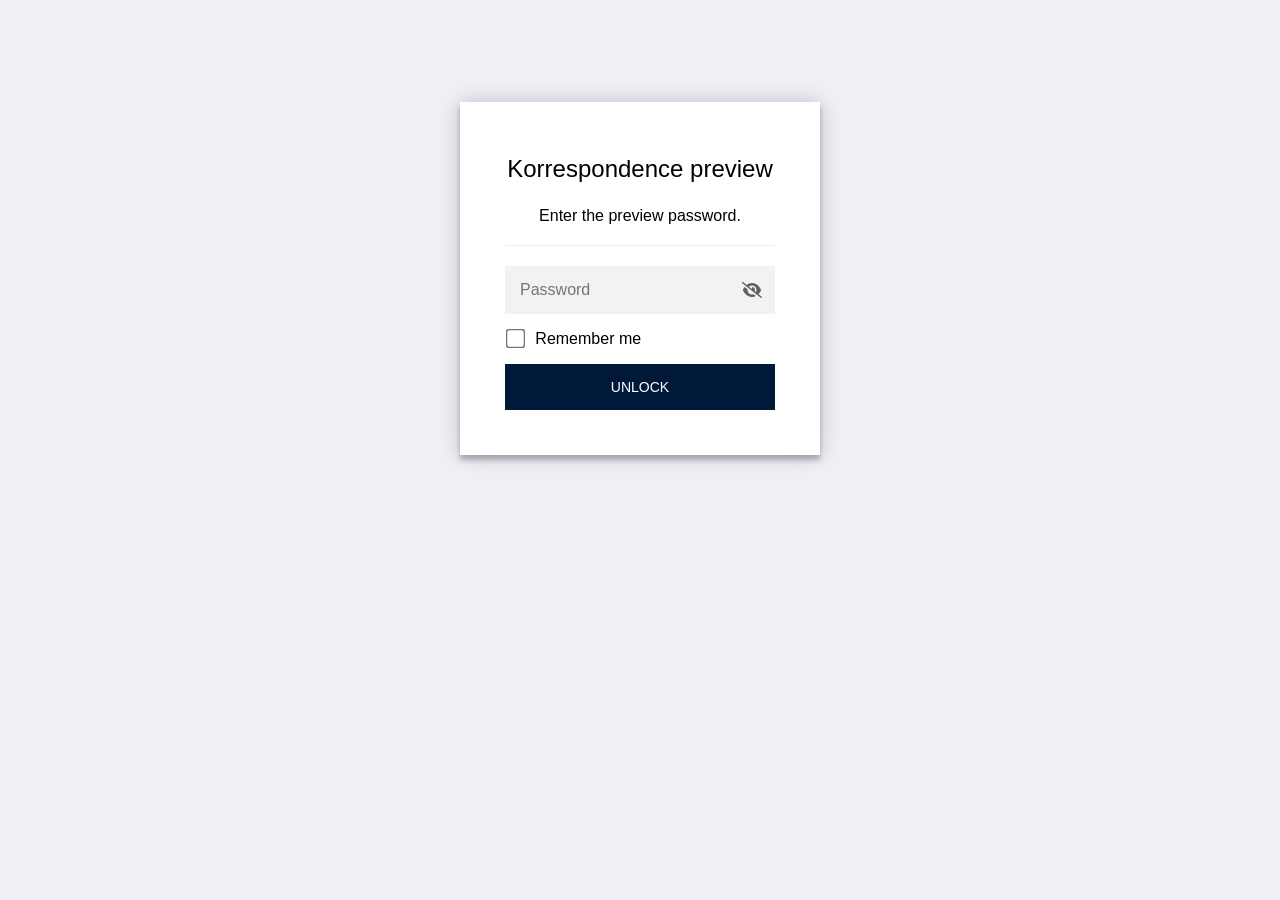
<file: index.html>
<!DOCTYPE html>
<html class="staticrypt-html">
    <head>
        <meta charset="utf-8" />
        <title>Korrespondence preview</title>
        <meta name="viewport" content="width=device-width, initial-scale=1" />

        <!-- do not cache this page -->
        <meta http-equiv="cache-control" content="max-age=0" />
        <meta http-equiv="cache-control" content="no-cache" />
        <meta http-equiv="expires" content="0" />
        <meta http-equiv="expires" content="Tue, 01 Jan 1980 1:00:00 GMT" />
        <meta http-equiv="pragma" content="no-cache" />

        <style>
            .staticrypt-hr {
                margin-top: 20px;
                margin-bottom: 20px;
                border: 0;
                border-top: 1px solid #eee;
            }

            .staticrypt-page {
                width: 360px;
                padding: 8% 0 0;
                margin: auto;
                box-sizing: border-box;
            }

            .staticrypt-form {
                position: relative;
                z-index: 1;
                background: #ffffff;
                max-width: 360px;
                margin: 0 auto 100px;
                padding: 45px;
                text-align: center;
                box-shadow: 0 0 20px 0 rgba(0, 0, 0, 0.2), 0 5px 5px 0 rgba(0, 0, 0, 0.24);
            }

            .staticrypt-form input[type="password"],
            input[type="text"] {
                background: inherit;
                border: 0;
                box-sizing: border-box; /* This ensures padding is included in the total width */
                font-size: 14px;
                outline: 0;
                padding: 15px 30px 15px 15px; /* Adjust the padding to ensure there is space for the icon */
                width: 100%;
            }

            .staticrypt-password-container {
                position: relative;
                outline: 0;
                background: #f2f2f2;
                width: 100%;
                border: 0;
                margin: 0 0 15px;
                box-sizing: border-box;
            }

            .staticrypt-toggle-password-visibility {
                cursor: pointer;
                height: 20px;
                opacity: 60%;
                padding: 13px;
                position: absolute;
                right: 0;
                top: 50%;
                transform: translateY(-50%);
                width: 20px;
            }

            .staticrypt-form .staticrypt-decrypt-button {
                text-transform: uppercase;
                outline: 0;
                background: #001938;
                width: 100%;
                border: 0;
                padding: 15px;
                color: #ffffff;
                font-size: 14px;
                cursor: pointer;
            }

            .staticrypt-form .staticrypt-decrypt-button:hover,
            .staticrypt-form .staticrypt-decrypt-button:active,
            .staticrypt-form .staticrypt-decrypt-button:focus {
                background: #001938;
                filter: brightness(92%);
            }

            .staticrypt-html {
                height: 100%;
            }

            .staticrypt-body {
                height: 100%;
                margin: 0;
            }

            .staticrypt-content {
                height: 100%;
                margin-bottom: 1em;
                background: #eef0f6;
                font-family: "Arial", sans-serif;
                -webkit-font-smoothing: antialiased;
                -moz-osx-font-smoothing: grayscale;
            }

            .staticrypt-instructions {
                margin-top: -1em;
                margin-bottom: 1em;
            }

            .staticrypt-title {
                font-size: 1.5em;
            }

            label.staticrypt-remember {
                display: flex;
                align-items: center;
                margin-bottom: 1em;
            }

            .staticrypt-remember input[type="checkbox"] {
                transform: scale(1.5);
                margin-right: 1em;
            }

            .hidden {
                display: none !important;
            }

            .staticrypt-spinner-container {
                height: 100%;
                display: flex;
                align-items: center;
                justify-content: center;
            }

            .staticrypt-spinner {
                display: inline-block;
                width: 2rem;
                height: 2rem;
                vertical-align: text-bottom;
                border: 0.25em solid gray;
                border-right-color: transparent;
                border-radius: 50%;
                -webkit-animation: spinner-border 0.75s linear infinite;
                animation: spinner-border 0.75s linear infinite;
                animation-duration: 0.75s;
                animation-timing-function: linear;
                animation-delay: 0s;
                animation-iteration-count: infinite;
                animation-direction: normal;
                animation-fill-mode: none;
                animation-play-state: running;
                animation-name: spinner-border;
            }

            @keyframes spinner-border {
                100% {
                    transform: rotate(360deg);
                }
            }

            @media screen and (-webkit-min-device-pixel-ratio: 0) {
                .staticrypt-form input[type="password"],
                input[type="text"] {
                    font-size: 16px;
                }
            }
        </style>
    </head>

    <body class="staticrypt-body">
        <div id="staticrypt_loading" class="staticrypt-spinner-container">
            <div class="staticrypt-spinner"></div>
        </div>

        <div id="staticrypt_content" class="staticrypt-content hidden">
            <div class="staticrypt-page">
                <div class="staticrypt-form">
                    <div class="staticrypt-instructions">
                        <p class="staticrypt-title">Korrespondence preview</p>
                        <p>Enter the preview password.</p>
                    </div>

                    <hr class="staticrypt-hr" />

                    <form id="staticrypt-form" action="#" method="post">
                        <div class="staticrypt-password-container">
                            <input
                                id="staticrypt-password"
                                type="password"
                                name="password"
                                placeholder="Password"
                                autofocus
                            />

                            <img
                                class="staticrypt-toggle-password-visibility"
                                alt="Show password"
                                title="Show password"
                                src="[data-uri]"
                            />
                        </div>

                        <label id="staticrypt-remember-label" class="staticrypt-remember hidden">
                            <input id="staticrypt-remember" type="checkbox" name="remember" />
                            Remember me
                        </label>

                        <input type="submit" class="staticrypt-decrypt-button" value="Unlock" />
                    </form>
                </div>
            </div>
        </div>

        <script>
            // these variables will be filled when generating the file - the template format is 'variable_name'
            const staticryptInitiator = ((function(){
  const exports = {};
  const cryptoEngine = ((function(){
  const exports = {};
  const { subtle } = crypto;

const IV_BITS = 16 * 8;
const HEX_BITS = 4;
const ENCRYPTION_ALGO = "AES-CBC";

/**
 * Translates between utf8 encoded hexadecimal strings
 * and Uint8Array bytes.
 */
const HexEncoder = {
    /**
     * hex string -> bytes
     * @param {string} hexString
     * @returns {Uint8Array}
     */
    parse: function (hexString) {
        if (hexString.length % 2 !== 0) throw "Invalid hexString";
        const arrayBuffer = new Uint8Array(hexString.length / 2);

        for (let i = 0; i < hexString.length; i += 2) {
            const byteValue = parseInt(hexString.substring(i, i + 2), 16);
            if (isNaN(byteValue)) {
                throw "Invalid hexString";
            }
            arrayBuffer[i / 2] = byteValue;
        }
        return arrayBuffer;
    },

    /**
     * bytes -> hex string
     * @param {Uint8Array} bytes
     * @returns {string}
     */
    stringify: function (bytes) {
        const hexBytes = [];

        for (let i = 0; i < bytes.length; ++i) {
            let byteString = bytes[i].toString(16);
            if (byteString.length < 2) {
                byteString = "0" + byteString;
            }
            hexBytes.push(byteString);
        }
        return hexBytes.join("");
    },
};

/**
 * Translates between utf8 strings and Uint8Array bytes.
 */
const UTF8Encoder = {
    parse: function (str) {
        return new TextEncoder().encode(str);
    },

    stringify: function (bytes) {
        return new TextDecoder().decode(bytes);
    },
};

/**
 * Salt and encrypt a msg with a password.
 */
async function encrypt(msg, hashedPassword) {
    // Must be 16 bytes, unpredictable, and preferably cryptographically random. However, it need not be secret.
    // https://developer.mozilla.org/en-US/docs/Web/API/SubtleCrypto/encrypt#parameters
    const iv = crypto.getRandomValues(new Uint8Array(IV_BITS / 8));

    const key = await subtle.importKey("raw", HexEncoder.parse(hashedPassword), ENCRYPTION_ALGO, false, ["encrypt"]);

    const encrypted = await subtle.encrypt(
        {
            name: ENCRYPTION_ALGO,
            iv: iv,
        },
        key,
        UTF8Encoder.parse(msg)
    );

    // iv will be 32 hex characters, we prepend it to the ciphertext for use in decryption
    return HexEncoder.stringify(iv) + HexEncoder.stringify(new Uint8Array(encrypted));
}
exports.encrypt = encrypt;

/**
 * Decrypt a salted msg using a password.
 *
 * @param {string} encryptedMsg
 * @param {string} hashedPassword
 * @returns {Promise<string>}
 */
async function decrypt(encryptedMsg, hashedPassword) {
    const ivLength = IV_BITS / HEX_BITS;
    const iv = HexEncoder.parse(encryptedMsg.substring(0, ivLength));
    const encrypted = encryptedMsg.substring(ivLength);

    const key = await subtle.importKey("raw", HexEncoder.parse(hashedPassword), ENCRYPTION_ALGO, false, ["decrypt"]);

    const outBuffer = await subtle.decrypt(
        {
            name: ENCRYPTION_ALGO,
            iv: iv,
        },
        key,
        HexEncoder.parse(encrypted)
    );

    return UTF8Encoder.stringify(new Uint8Array(outBuffer));
}
exports.decrypt = decrypt;

/**
 * Salt and hash the password so it can be stored in localStorage without opening a password reuse vulnerability.
 *
 * @param {string} password
 * @param {string} salt
 * @returns {Promise<string>}
 */
async function hashPassword(password, salt) {
    // we hash the password in multiple steps, each adding more iterations. This is because we used to allow less
    // iterations, so for backward compatibility reasons, we need to support going from that to more iterations.
    let hashedPassword = await hashLegacyRound(password, salt);

    hashedPassword = await hashSecondRound(hashedPassword, salt);

    return hashThirdRound(hashedPassword, salt);
}
exports.hashPassword = hashPassword;

/**
 * This hashes the password with 1k iterations. This is a low number, we need this function to support backwards
 * compatibility.
 *
 * @param {string} password
 * @param {string} salt
 * @returns {Promise<string>}
 */
function hashLegacyRound(password, salt) {
    return pbkdf2(password, salt, 1000, "SHA-1");
}
exports.hashLegacyRound = hashLegacyRound;

/**
 * Add a second round of iterations. This is because we used to use 1k, so for backwards compatibility with
 * remember-me/autodecrypt links, we need to support going from that to more iterations.
 *
 * @param hashedPassword
 * @param salt
 * @returns {Promise<string>}
 */
function hashSecondRound(hashedPassword, salt) {
    return pbkdf2(hashedPassword, salt, 14000, "SHA-256");
}
exports.hashSecondRound = hashSecondRound;

/**
 * Add a third round of iterations to bring total number to 600k. This is because we used to use 1k, then 15k, so for
 * backwards compatibility with remember-me/autodecrypt links, we need to support going from that to more iterations.
 *
 * @param hashedPassword
 * @param salt
 * @returns {Promise<string>}
 */
function hashThirdRound(hashedPassword, salt) {
    return pbkdf2(hashedPassword, salt, 585000, "SHA-256");
}
exports.hashThirdRound = hashThirdRound;

/**
 * Salt and hash the password so it can be stored in localStorage without opening a password reuse vulnerability.
 *
 * @param {string} password
 * @param {string} salt
 * @param {int} iterations
 * @param {string} hashAlgorithm
 * @returns {Promise<string>}
 */
async function pbkdf2(password, salt, iterations, hashAlgorithm) {
    const key = await subtle.importKey("raw", UTF8Encoder.parse(password), "PBKDF2", false, ["deriveBits"]);

    const keyBytes = await subtle.deriveBits(
        {
            name: "PBKDF2",
            hash: hashAlgorithm,
            iterations,
            salt: UTF8Encoder.parse(salt),
        },
        key,
        256
    );

    return HexEncoder.stringify(new Uint8Array(keyBytes));
}

function generateRandomSalt() {
    const bytes = crypto.getRandomValues(new Uint8Array(128 / 8));

    return HexEncoder.stringify(new Uint8Array(bytes));
}
exports.generateRandomSalt = generateRandomSalt;

async function signMessage(hashedPassword, message) {
    const key = await subtle.importKey(
        "raw",
        HexEncoder.parse(hashedPassword),
        {
            name: "HMAC",
            hash: "SHA-256",
        },
        false,
        ["sign"]
    );
    const signature = await subtle.sign("HMAC", key, UTF8Encoder.parse(message));

    return HexEncoder.stringify(new Uint8Array(signature));
}
exports.signMessage = signMessage;

function getRandomAlphanum() {
    const possibleCharacters = "abcdefghijklmnopqrstuvwxyzABCDEFGHIJKLMNOPQRSTUVWXYZ0123456789";

    let byteArray;
    let parsedInt;

    // Keep generating new random bytes until we get a value that falls
    // within a range that can be evenly divided by possibleCharacters.length
    do {
        byteArray = crypto.getRandomValues(new Uint8Array(1));
        // extract the lowest byte to get an int from 0 to 255 (probably unnecessary, since we're only generating 1 byte)
        parsedInt = byteArray[0] & 0xff;
    } while (parsedInt >= 256 - (256 % possibleCharacters.length));

    // Take the modulo of the parsed integer to get a random number between 0 and totalLength - 1
    const randomIndex = parsedInt % possibleCharacters.length;

    return possibleCharacters[randomIndex];
}

/**
 * Generate a random string of a given length.
 *
 * @param {int} length
 * @returns {string}
 */
function generateRandomString(length) {
    let randomString = "";

    for (let i = 0; i < length; i++) {
        randomString += getRandomAlphanum();
    }

    return randomString;
}
exports.generateRandomString = generateRandomString;

  return exports;
})());
const codec = ((function(){
  const exports = {};
  /**
 * Initialize the codec with the provided cryptoEngine - this return functions to encode and decode messages.
 *
 * @param cryptoEngine - the engine to use for encryption / decryption
 */
function init(cryptoEngine) {
    const exports = {};

    /**
     * Top-level function for encoding a message.
     * Includes password hashing, encryption, and signing.
     *
     * @param {string} msg
     * @param {string} password
     * @param {string} salt
     *
     * @returns {string} The encoded text
     */
    async function encode(msg, password, salt) {
        const hashedPassword = await cryptoEngine.hashPassword(password, salt);

        const encrypted = await cryptoEngine.encrypt(msg, hashedPassword);

        // we use the hashed password in the HMAC because this is effectively what will be used a password (so we can store
        // it in localStorage safely, we don't use the clear text password)
        const hmac = await cryptoEngine.signMessage(hashedPassword, encrypted);

        return hmac + encrypted;
    }
    exports.encode = encode;

    /**
     * Encode using a password that has already been hashed. This is useful to encode multiple messages in a row, that way
     * we don't need to hash the password multiple times.
     *
     * @param {string} msg
     * @param {string} hashedPassword
     *
     * @returns {string} The encoded text
     */
    async function encodeWithHashedPassword(msg, hashedPassword) {
        const encrypted = await cryptoEngine.encrypt(msg, hashedPassword);

        // we use the hashed password in the HMAC because this is effectively what will be used a password (so we can store
        // it in localStorage safely, we don't use the clear text password)
        const hmac = await cryptoEngine.signMessage(hashedPassword, encrypted);

        return hmac + encrypted;
    }
    exports.encodeWithHashedPassword = encodeWithHashedPassword;

    /**
     * Top-level function for decoding a message.
     * Includes signature check and decryption.
     *
     * @param {string} signedMsg
     * @param {string} hashedPassword
     * @param {string} salt
     * @param {int} backwardCompatibleAttempt
     * @param {string} originalPassword
     *
     * @returns {Object} {success: true, decoded: string} | {success: false, message: string}
     */
    async function decode(signedMsg, hashedPassword, salt, backwardCompatibleAttempt = 0, originalPassword = "") {
        const encryptedHMAC = signedMsg.substring(0, 64);
        const encryptedMsg = signedMsg.substring(64);
        const decryptedHMAC = await cryptoEngine.signMessage(hashedPassword, encryptedMsg);

        if (decryptedHMAC !== encryptedHMAC) {
            // we have been raising the number of iterations in the hashing algorithm multiple times, so to support the old
            // remember-me/autodecrypt links we need to try bringing the old hashes up to speed.
            originalPassword = originalPassword || hashedPassword;
            if (backwardCompatibleAttempt === 0) {
                const updatedHashedPassword = await cryptoEngine.hashThirdRound(originalPassword, salt);

                return decode(signedMsg, updatedHashedPassword, salt, backwardCompatibleAttempt + 1, originalPassword);
            }
            if (backwardCompatibleAttempt === 1) {
                let updatedHashedPassword = await cryptoEngine.hashSecondRound(originalPassword, salt);
                updatedHashedPassword = await cryptoEngine.hashThirdRound(updatedHashedPassword, salt);

                return decode(signedMsg, updatedHashedPassword, salt, backwardCompatibleAttempt + 1, originalPassword);
            }

            return { success: false, message: "Signature mismatch" };
        }

        return {
            success: true,
            decoded: await cryptoEngine.decrypt(encryptedMsg, hashedPassword),
        };
    }
    exports.decode = decode;

    return exports;
}
exports.init = init;

  return exports;
})());
const decode = codec.init(cryptoEngine).decode;

/**
 * Initialize the staticrypt module, that exposes functions callbable by the password_template.
 *
 * @param {{
 *  staticryptEncryptedMsgUniqueVariableName: string,
 *  isRememberEnabled: boolean,
 *  rememberDurationInDays: number,
 *  staticryptSaltUniqueVariableName: string,
 * }} staticryptConfig - object of data that is stored on the password_template at encryption time.
 *
 * @param {{
 *  rememberExpirationKey: string,
 *  rememberPassphraseKey: string,
 *  replaceHtmlCallback: function,
 *  clearLocalStorageCallback: function,
 * }} templateConfig - object of data that can be configured by a custom password_template.
 */
function init(staticryptConfig, templateConfig) {
    const exports = {};

    /**
     * Decrypt our encrypted page, replace the whole HTML.
     *
     * @param {string} hashedPassword
     * @returns {Promise<boolean>}
     */
    async function decryptAndReplaceHtml(hashedPassword) {
        const { staticryptEncryptedMsgUniqueVariableName, staticryptSaltUniqueVariableName } = staticryptConfig;
        const { replaceHtmlCallback } = templateConfig;

        const result = await decode(
            staticryptEncryptedMsgUniqueVariableName,
            hashedPassword,
            staticryptSaltUniqueVariableName
        );
        if (!result.success) {
            return false;
        }
        const plainHTML = result.decoded;

        // if the user configured a callback call it, otherwise just replace the whole HTML
        if (typeof replaceHtmlCallback === "function") {
            replaceHtmlCallback(plainHTML);
        } else {
            document.write(plainHTML);
            document.close();
        }

        return true;
    }

    /**
     * Attempt to decrypt the page and replace the whole HTML.
     *
     * @param {string} password
     * @param {boolean} isRememberChecked
     *
     * @returns {Promise<{isSuccessful: boolean, hashedPassword?: string}>} - we return an object, so that if we want to
     *   expose more information in the future we can do it without breaking the password_template
     */
    async function handleDecryptionOfPage(password, isRememberChecked) {
        const { staticryptSaltUniqueVariableName } = staticryptConfig;

        // decrypt and replace the whole page
        const hashedPassword = await cryptoEngine.hashPassword(password, staticryptSaltUniqueVariableName);
        return handleDecryptionOfPageFromHash(hashedPassword, isRememberChecked);
    }
    exports.handleDecryptionOfPage = handleDecryptionOfPage;

    async function handleDecryptionOfPageFromHash(hashedPassword, isRememberChecked) {
        const { isRememberEnabled, rememberDurationInDays } = staticryptConfig;
        const { rememberExpirationKey, rememberPassphraseKey } = templateConfig;

        const isDecryptionSuccessful = await decryptAndReplaceHtml(hashedPassword);

        if (!isDecryptionSuccessful) {
            return {
                isSuccessful: false,
                hashedPassword,
            };
        }

        // remember the hashedPassword and set its expiration if necessary
        if (isRememberEnabled && isRememberChecked) {
            window.localStorage.setItem(rememberPassphraseKey, hashedPassword);

            // set the expiration if the duration isn't 0 (meaning no expiration)
            if (rememberDurationInDays > 0) {
                window.localStorage.setItem(
                    rememberExpirationKey,
                    (new Date().getTime() + rememberDurationInDays * 24 * 60 * 60 * 1000).toString()
                );
            }
        }

        return {
            isSuccessful: true,
            hashedPassword,
        };
    }
    exports.handleDecryptionOfPageFromHash = handleDecryptionOfPageFromHash;

    /**
     * Clear localstorage from staticrypt related values
     */
    function clearLocalStorage() {
        const { clearLocalStorageCallback, rememberExpirationKey, rememberPassphraseKey } = templateConfig;

        if (typeof clearLocalStorageCallback === "function") {
            clearLocalStorageCallback();
        } else {
            localStorage.removeItem(rememberPassphraseKey);
            localStorage.removeItem(rememberExpirationKey);
        }
    }

    async function handleDecryptOnLoad() {
        let isSuccessful = await decryptOnLoadFromUrl();

        if (!isSuccessful) {
            isSuccessful = await decryptOnLoadFromRememberMe();
        }

        return { isSuccessful };
    }
    exports.handleDecryptOnLoad = handleDecryptOnLoad;

    /**
     * Clear storage if we are logging out
     *
     * @returns {boolean} - whether we logged out
     */
    function logoutIfNeeded() {
        const logoutKey = "staticrypt_logout";

        // handle logout through query param
        const queryParams = new URLSearchParams(window.location.search);
        if (queryParams.has(logoutKey)) {
            clearLocalStorage();
            return true;
        }

        // handle logout through URL fragment
        const hash = window.location.hash.substring(1);
        if (hash.includes(logoutKey)) {
            clearLocalStorage();
            return true;
        }

        return false;
    }

    /**
     * To be called on load: check if we want to try to decrypt and replace the HTML with the decrypted content, and
     * try to do it if needed.
     *
     * @returns {Promise<boolean>} true if we derypted and replaced the whole page, false otherwise
     */
    async function decryptOnLoadFromRememberMe() {
        const { rememberDurationInDays } = staticryptConfig;
        const { rememberExpirationKey, rememberPassphraseKey } = templateConfig;

        // if we are login out, terminate
        if (logoutIfNeeded()) {
            return false;
        }

        // if there is expiration configured, check if we're not beyond the expiration
        if (rememberDurationInDays && rememberDurationInDays > 0) {
            const expiration = localStorage.getItem(rememberExpirationKey),
                isExpired = expiration && new Date().getTime() > parseInt(expiration);

            if (isExpired) {
                clearLocalStorage();
                return false;
            }
        }

        const hashedPassword = localStorage.getItem(rememberPassphraseKey);

        if (hashedPassword) {
            // try to decrypt
            const isDecryptionSuccessful = await decryptAndReplaceHtml(hashedPassword);

            // if the decryption is unsuccessful the password might be wrong - silently clear the saved data and let
            // the user fill the password form again
            if (!isDecryptionSuccessful) {
                clearLocalStorage();
                return false;
            }

            return true;
        }

        return false;
    }

    async function decryptOnLoadFromUrl() {
        const passwordKey = "staticrypt_pwd";
        const rememberMeKey = "remember_me";

        // try to get the password from the query param (for backward compatibility - we now want to avoid this method,
        // since it sends the hashed password to the server which isn't needed)
        const queryParams = new URLSearchParams(window.location.search);
        const hashedPasswordQuery = queryParams.get(passwordKey);
        const rememberMeQuery = queryParams.get(rememberMeKey);

        const urlFragment = window.location.hash.substring(1);
        // get the password from the url fragment
        const hashedPasswordRegexMatch = urlFragment.match(new RegExp(passwordKey + "=([^&]*)"));
        const hashedPasswordFragment = hashedPasswordRegexMatch ? hashedPasswordRegexMatch[1] : null;
        const rememberMeFragment = urlFragment.includes(rememberMeKey);

        const hashedPassword = hashedPasswordFragment || hashedPasswordQuery;
        const rememberMe = rememberMeFragment || rememberMeQuery;

        if (hashedPassword) {
            return handleDecryptionOfPageFromHash(hashedPassword, rememberMe);
        }

        return false;
    }

    return exports;
}
exports.init = init;

  return exports;
})());
            const templateError = "Bad password!",
                templateToggleAltShow = "Show password",
                templateToggleAltHide = "Hide password",
                isRememberEnabled = true,
                staticryptConfig = {"staticryptEncryptedMsgUniqueVariableName":"[base64]","isRememberEnabled":true,"rememberDurationInDays":30,"staticryptSaltUniqueVariableName":"6c78801487fd33d89d8a40823c9233d8"};

            // you can edit these values to customize some of the behavior of StatiCrypt
            const templateConfig = {
                rememberExpirationKey: "staticrypt_expiration",
                rememberPassphraseKey: "staticrypt_passphrase",
                replaceHtmlCallback: null,
                clearLocalStorageCallback: null,
            };

            // init the staticrypt engine
            const staticrypt = staticryptInitiator.init(staticryptConfig, templateConfig);

            // try to automatically decrypt on load if there is a saved password
            window.onload = async function () {
                const { isSuccessful } = await staticrypt.handleDecryptOnLoad();

                // if we didn't decrypt anything on load, show the password prompt. Otherwise the content has already been
                // replaced, no need to do anything
                if (!isSuccessful) {
                    // hide loading screen
                    document.getElementById("staticrypt_loading").classList.add("hidden");
                    document.getElementById("staticrypt_content").classList.remove("hidden");
                    document.getElementById("staticrypt-password").focus();

                    // show the remember me checkbox
                    if (isRememberEnabled) {
                        document.getElementById("staticrypt-remember-label").classList.remove("hidden");
                    }
                }
            };

            // toggle password visibility
            const toggleIcon = document.querySelector(".staticrypt-toggle-password-visibility");
            // these two icons are coming from FontAwesome
            const imgSrcEyeClosed =
                "[data-uri]";
            const imgSrcEyeOpened =
                "[data-uri]";
            toggleIcon.addEventListener("click", function () {
                const passwordInput = document.getElementById("staticrypt-password");
                if (passwordInput.type === "password") {
                    passwordInput.type = "text";
                    toggleIcon.src = imgSrcEyeOpened;
                    toggleIcon.alt = templateToggleAltHide;
                    toggleIcon.title = templateToggleAltHide;
                } else {
                    passwordInput.type = "password";
                    toggleIcon.src = imgSrcEyeClosed;
                    toggleIcon.alt = templateToggleAltShow;
                    toggleIcon.title = templateToggleAltShow;
                }
            });

            // handle password form submission
            document.getElementById("staticrypt-form").addEventListener("submit", async function (e) {
                e.preventDefault();

                const password = document.getElementById("staticrypt-password").value,
                    isRememberChecked = document.getElementById("staticrypt-remember").checked;

                const { isSuccessful } = await staticrypt.handleDecryptionOfPage(password, isRememberChecked);

                if (!isSuccessful) {
                    alert(templateError);
                }
            });
        </script>
    </body>
</html>
</file>
